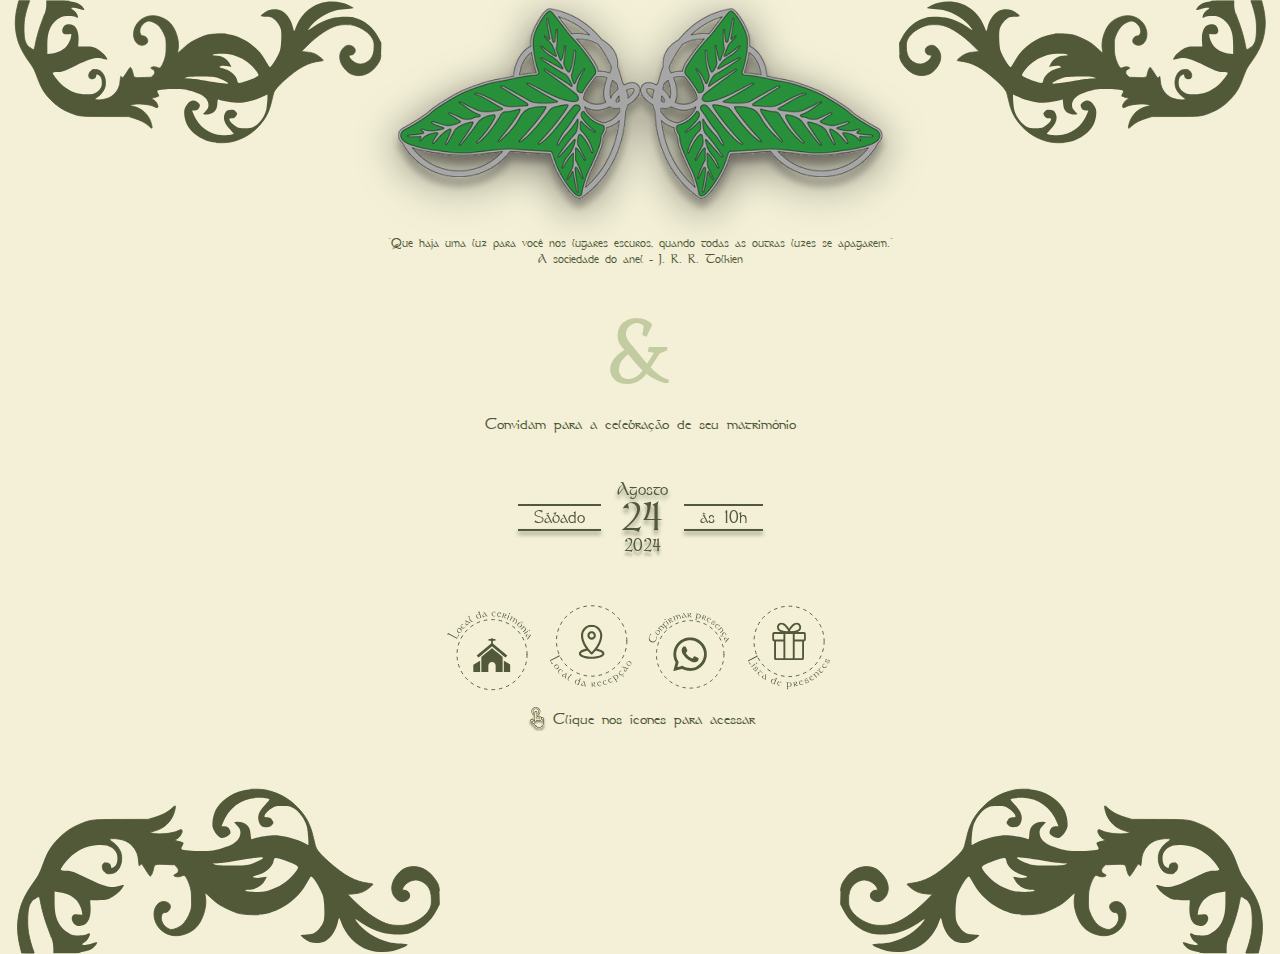
<file: index.html>
<!DOCTYPE html>
<html lang="en">
<head>
    <meta charset="UTF-8">
    <meta name="viewport" content="width=device-width, initial-scale=1.0">
    <title>Eduarda e Guilherme</title>
    <link rel="stylesheet" href="styles.css">
    <link rel="preconnect" href="https://fonts.googleapis.com">
    <link rel="icon" href="assets/favicon.ico" type="image/x-icon">
<link rel="preconnect" href="https://fonts.gstatic.com" crossorigin>
<link href="https://fonts.googleapis.com/css2?family=Brawler:wght@400;700&display=swap" rel="stylesheet">
</head>
<body id="body">
    <header>
        <div class="decoration" id="decoration_left">
            <svg viewBox="0 0 974 454" fill="none" xmlns="http://www.w3.org/2000/svg">
                <g clip-path="url(#clip0_137_7)">
                <path d="M527.867 98.6668C501.333 105.2 478.133 122.4 468.267 142.667C462.933 153.6 460.267 171.2 462.533 179.6C464.8 187.6 471.867 197.467 477.733 200.4C482.267 202.667 483.467 202.8 488.267 201.333C491.333 200.533 495.6 198 497.733 195.867C501.067 192.533 501.467 191.2 500.8 187.6C499.467 180.8 494.4 176.667 487.467 176.667H481.6L484.267 170C497.333 136.533 524.4 116.533 558.533 114.933C570.4 114.4 584.533 116.267 585.867 118.533C586.267 119.067 582.4 123.733 577.467 128.933C562 144.667 557.867 157.333 564 170C567.2 176.667 571.067 178.667 580.133 178.667C586 178.667 587.467 178.133 590.8 174.533C595.333 169.733 595.467 168.4 592.4 164C588.933 158.8 586.4 157.467 581.067 157.333C578.4 157.333 575.733 156.8 575.333 156C573.067 152.4 583.067 141.333 593.733 135.733C598.533 133.067 601.333 132.667 614 132.667C627.333 132.667 629.333 133.067 636.267 136.4C649.333 142.8 662.8 160.8 667.2 177.867C669.6 186.933 671.733 218 669.867 217.2C669.2 216.933 665.067 214.8 660.667 212.533C646.267 205.067 623.067 198.4 605.333 196.667C591.867 195.333 560.933 199.6 547.6 204.8C546.133 205.333 545.6 203.333 544.933 194.8C544.133 182.267 541.2 176.4 533.2 171.067C527.733 167.467 518.533 165.733 512.533 167.2L508.933 168.133L514.267 173.733C521.2 180.933 522.667 183.867 522.667 190.667C522.667 200.133 516.533 209.067 505.2 215.733C498.267 219.867 474 227.733 463.2 229.333C444 232 399.733 230.267 395.2 226.533C393.733 225.333 394 224.133 396.667 219.467C398.4 216.4 399.467 213.333 398.933 212.533C398.4 211.733 394.4 210.533 390 209.867C383.6 208.933 381.867 208.133 381.467 206C381.2 204.533 381.467 203.733 382 204.267C384.933 207.2 396 194.133 396 187.733C396 183.2 394 182.933 386.933 186.533C374.533 192.8 342.8 195.467 330 191.467L324.667 189.733L328.667 188.8C346.4 184.667 356.4 179.467 365.333 169.733C368.933 165.867 373.333 159.333 375.333 155.2C379.2 147.067 382.4 134 380.933 132.533C380.4 132 376.667 134.667 372.667 138.533C364.267 146.533 351.6 152.933 334 158.133L322 161.733L264 161.867C197.867 162 197.733 162 170.933 173.333C154.133 180.533 141.733 189.067 127.467 203.467C110.8 220.267 103.733 231.867 93.8668 258.8C86.5334 278.667 84.1334 283.467 74.5334 296.8C51.4668 328.533 42.1334 350.933 38.8001 383.067C36.9334 399.467 39.0668 421.2 44.4001 441.467L47.3334 452.667L61.2001 453.067C74.0001 453.467 74.9334 453.2 74.0001 451.067C69.0668 438.4 63.6001 419.067 61.8668 407.733C58.9334 388.4 59.8668 359.467 63.7334 349.467C66.6668 342 72.5334 334.667 75.6001 334.667C76.5334 334.667 77.3334 334.133 77.3334 333.6C77.3334 331.867 84.2668 329.067 85.3334 330.267C85.8668 330.8 87.0668 335.2 87.8668 340C91.2001 358.267 97.6001 380.933 104.8 399.733C114.133 424.533 116 431.6 116 443.6V453.333H144.8C161.333 453.333 173.2 452.8 172.8 452.133C172.4 451.467 176 450.267 180.933 449.333C191.333 447.6 197.067 445.333 202.933 440.8C207.867 437.067 212.667 429.867 210.933 428.8C210.267 428.4 205.2 429.6 199.467 431.467C189.333 434.667 178.667 435.733 178.667 433.467C178.667 432.933 180.933 430.8 183.867 428.933C189.333 425.333 193.867 419.067 195.333 412.933C196.533 408.533 193.867 408 188.4 411.733C185.6 413.467 182 414 172 414C160.933 413.867 158.4 413.467 151.6 410.133C141.2 405.067 131.467 395.333 126.533 384.933C120.667 372.267 118.667 360.8 118.667 338.4V318.667L125.067 319.467C143.333 321.6 154.667 326.4 165.067 336.4C170.667 341.867 177.467 355.467 178.267 363.2L178.933 369.067L170.133 368.4C162.8 367.733 160.8 368 158.667 370C152.267 375.733 158.133 391.067 167.467 392.8C187.867 396.533 198.8 380.8 196.8 350.4L196 337.333H213.6C229.6 337.333 232 336.933 238.4 334C248.133 329.467 260.533 319.467 265.333 312.267C270.133 305.067 270.267 303.467 266.4 304.533C251.2 308.8 248.133 309.333 241.333 308.533C228.933 307.067 217.733 302.933 190.667 290C160.533 275.6 154.4 273.333 144.933 273.333C137.2 273.333 132 272.267 132 270.667C132 268.267 143.2 253.2 150.667 245.733C167.333 228.8 187.733 218.933 208.667 217.733C226 216.667 234.533 218 242 222.933C251.6 229.333 255.333 235.867 255.333 246.533C255.333 256.4 252.667 262.267 246.667 265.733C242.667 268.133 241.333 267.6 241.333 263.333C241.333 257.867 233.6 253.6 227.733 255.867C220.4 258.667 220.8 270.4 228.267 276.667C232 279.867 233.467 280.267 240.133 279.733C250 279.067 255.867 274.667 260.8 264.4C264.933 255.467 265.733 244.4 262.933 234.533C260.533 226.533 252.8 216.4 245.2 211.333C241.733 209.067 238.933 206.8 238.8 206C238 201.6 261.467 203.467 272.933 208.667C288.267 215.6 299.6 231.6 300.8 248.133C301.2 252.8 301.867 258.133 302.133 260C302.8 263.2 302.933 263.2 304.667 260.8C305.733 259.467 307.2 258.667 308 258.933C308.933 259.2 312.933 265.067 317.2 272C321.333 278.8 325.467 284.667 326.4 285.067C328.4 285.733 332 277.867 334 268C335.867 259.067 336.533 258.8 361.467 259.733L379.333 260.4L383.733 264.8C387.333 268.4 388.133 270.133 387.733 273.6C387.467 277.2 386.4 278.4 382.133 280.533C377.333 282.933 377.067 283.2 379.333 284.933C382.667 287.2 389.2 287.2 395.2 284.667C399.733 282.8 400.133 282.8 402.8 285.467C406.267 288.933 411.2 299.733 414.133 310.933C415.867 316.8 416.533 324.533 416.533 336.667C416.667 351.467 416.267 355.333 413.6 362.933C409.867 373.6 402.133 385.867 395.867 391.2C389.467 396.667 378.933 401.333 373.067 401.333C366.933 401.333 358 394.8 353.733 387.333C347.867 377.067 350.667 364 358.533 364C367.2 364 373.467 353.067 368.8 346C367.6 344.133 364.4 342.133 361.067 341.2C353.333 339.2 346.667 341.333 341.6 347.467C330.4 361.067 333.467 385.6 348.267 400.4C362 414 381.6 418.133 401.067 411.6C419.6 405.2 429.867 396.133 438 379.333C445.867 362.8 449.2 344.533 446.667 330.8C445.867 326.133 445.467 322.133 445.867 321.733C446.267 321.333 451.6 325.6 457.6 331.333C463.733 337.067 471.867 343.867 475.867 346.4C486.667 353.333 508.8 363.467 518.667 366C530.533 368.933 559.867 370.133 572.8 368.133C609.067 362.267 646.4 336.4 664.267 304.933C666.667 300.667 670.4 294.533 672.4 291.2C676.133 285.067 676.133 285.067 678.933 287.467C685.467 293.467 696.533 312.533 701.733 326.667C705.067 336 706.533 369.867 704.133 380.8C702.133 389.467 693.6 401.6 685.6 407.2C680.667 410.533 678.4 411.2 667.467 411.867C660.533 412.267 654.533 413.067 654 413.467C652.4 415.2 665.733 425.333 673.2 428.133C683.467 432 697.867 431.333 707.2 426.667C719.467 420.4 731.2 402.267 734.8 384.4C735.6 379.733 736.8 376 737.333 376C738 376 739.467 379.2 740.8 383.067C750.267 412 774.533 437.067 801.333 445.467C825.733 453.2 852.933 451.6 875.067 441.067C881.467 438 886.533 434.933 886.267 434.133C886 433.2 879.467 432.267 870.533 431.733C862.133 431.2 851.067 429.867 846 428.667C817.733 422.133 790 404.267 774.533 382.533C770.4 376.8 772.8 377.733 786.8 387.467C798.933 396 815.867 403.867 831.6 408C846.267 412 874.533 413.067 887.333 410.133C914 403.867 936 385.733 950.133 358.267L956.267 346.4L955.733 327.467C955.067 306 953.733 302.133 943.6 288.667C926.667 266.267 901.2 258.533 878.933 268.933C871.333 272.533 860.933 283.733 856.133 293.467C848.8 308.533 850.8 324 861.467 334.4C867.867 340.667 874.533 342.133 881.867 338.8C888.4 336 890.667 332.8 890.667 326.667C890.667 321.2 885.467 316 880.133 316C875.067 316 874.133 314.4 876.533 309.733C881.2 300.8 893.6 293.467 904 293.333C912 293.333 922.133 298.267 928.133 304.933C935.067 312.533 938 322.133 938 336.667C938 347.067 937.467 349.6 934.267 356.267C927.067 370.933 905.733 386 885.333 390.8C875.333 393.067 857.2 392.8 846.667 390.267C825.333 384.8 797.067 366.133 770.667 339.867L755.467 324.667L767.467 323.733C780.533 322.667 787.6 320.667 795.733 315.467C802.267 311.333 810.667 304.133 810.667 302.667C810.667 302 806.667 301.067 801.733 300.667C773.067 297.6 748.4 284.267 713.333 252.8C697.333 238.267 689.467 229.2 686.667 221.867C685.867 219.733 683.467 210.533 681.333 201.333C674.8 172.533 665.867 155.6 647.067 135.867C628.667 116.533 605.2 103.733 578.267 98.0001C565.333 95.2001 540.533 95.6001 527.867 98.6668ZM571.733 245.6C571.067 248.133 552.667 256.933 542.667 259.6C530.8 262.933 474 263.067 466.667 259.867L462 257.733L474.667 256.933C481.6 256.533 496.667 254.667 508 252.667C529.867 248.933 562.133 244.4 568.4 244.133C570.933 244 572 244.533 571.733 245.6ZM618.133 250.8C634.267 256.4 646.667 262.267 647.6 264.667C648.667 267.6 646.4 271.467 637.867 281.733C623.6 298.533 607.467 308.933 584 316.133C569.2 320.667 533.333 320.533 533.333 316C533.333 315.2 535.867 314.667 539.067 314.667C555.733 314.667 570 306.4 576.933 292.8L580.267 286.267L575.733 287.2C566.133 289.2 556.533 289.467 552.8 288.133C548 286.267 548.533 285.6 558.133 283.067C568 280.533 576.533 276.133 583.733 270C589.333 265.067 594.667 256.667 594.667 252.667C594.667 251.467 595.333 249.333 596.133 247.867C597.733 244.667 602.133 245.2 618.133 250.8Z" 
                />
                </g>
                <defs>
                <clipPath id="clip0_137_7">
                <rect width="973.333" height="453.333" fill="white"/>
                </clipPath>
                </defs>
                </svg>
        </div>
        <img class="header_leafs" src="assets/header.png">
        <div class="decoration" id="decoration_right">
            <svg viewBox="0 0 974 454" fill="none" xmlns="http://www.w3.org/2000/svg">
                <g clip-path="url(#clip0_137_7)">
                <path d="M527.867 98.6668C501.333 105.2 478.133 122.4 468.267 142.667C462.933 153.6 460.267 171.2 462.533 179.6C464.8 187.6 471.867 197.467 477.733 200.4C482.267 202.667 483.467 202.8 488.267 201.333C491.333 200.533 495.6 198 497.733 195.867C501.067 192.533 501.467 191.2 500.8 187.6C499.467 180.8 494.4 176.667 487.467 176.667H481.6L484.267 170C497.333 136.533 524.4 116.533 558.533 114.933C570.4 114.4 584.533 116.267 585.867 118.533C586.267 119.067 582.4 123.733 577.467 128.933C562 144.667 557.867 157.333 564 170C567.2 176.667 571.067 178.667 580.133 178.667C586 178.667 587.467 178.133 590.8 174.533C595.333 169.733 595.467 168.4 592.4 164C588.933 158.8 586.4 157.467 581.067 157.333C578.4 157.333 575.733 156.8 575.333 156C573.067 152.4 583.067 141.333 593.733 135.733C598.533 133.067 601.333 132.667 614 132.667C627.333 132.667 629.333 133.067 636.267 136.4C649.333 142.8 662.8 160.8 667.2 177.867C669.6 186.933 671.733 218 669.867 217.2C669.2 216.933 665.067 214.8 660.667 212.533C646.267 205.067 623.067 198.4 605.333 196.667C591.867 195.333 560.933 199.6 547.6 204.8C546.133 205.333 545.6 203.333 544.933 194.8C544.133 182.267 541.2 176.4 533.2 171.067C527.733 167.467 518.533 165.733 512.533 167.2L508.933 168.133L514.267 173.733C521.2 180.933 522.667 183.867 522.667 190.667C522.667 200.133 516.533 209.067 505.2 215.733C498.267 219.867 474 227.733 463.2 229.333C444 232 399.733 230.267 395.2 226.533C393.733 225.333 394 224.133 396.667 219.467C398.4 216.4 399.467 213.333 398.933 212.533C398.4 211.733 394.4 210.533 390 209.867C383.6 208.933 381.867 208.133 381.467 206C381.2 204.533 381.467 203.733 382 204.267C384.933 207.2 396 194.133 396 187.733C396 183.2 394 182.933 386.933 186.533C374.533 192.8 342.8 195.467 330 191.467L324.667 189.733L328.667 188.8C346.4 184.667 356.4 179.467 365.333 169.733C368.933 165.867 373.333 159.333 375.333 155.2C379.2 147.067 382.4 134 380.933 132.533C380.4 132 376.667 134.667 372.667 138.533C364.267 146.533 351.6 152.933 334 158.133L322 161.733L264 161.867C197.867 162 197.733 162 170.933 173.333C154.133 180.533 141.733 189.067 127.467 203.467C110.8 220.267 103.733 231.867 93.8668 258.8C86.5334 278.667 84.1334 283.467 74.5334 296.8C51.4668 328.533 42.1334 350.933 38.8001 383.067C36.9334 399.467 39.0668 421.2 44.4001 441.467L47.3334 452.667L61.2001 453.067C74.0001 453.467 74.9334 453.2 74.0001 451.067C69.0668 438.4 63.6001 419.067 61.8668 407.733C58.9334 388.4 59.8668 359.467 63.7334 349.467C66.6668 342 72.5334 334.667 75.6001 334.667C76.5334 334.667 77.3334 334.133 77.3334 333.6C77.3334 331.867 84.2668 329.067 85.3334 330.267C85.8668 330.8 87.0668 335.2 87.8668 340C91.2001 358.267 97.6001 380.933 104.8 399.733C114.133 424.533 116 431.6 116 443.6V453.333H144.8C161.333 453.333 173.2 452.8 172.8 452.133C172.4 451.467 176 450.267 180.933 449.333C191.333 447.6 197.067 445.333 202.933 440.8C207.867 437.067 212.667 429.867 210.933 428.8C210.267 428.4 205.2 429.6 199.467 431.467C189.333 434.667 178.667 435.733 178.667 433.467C178.667 432.933 180.933 430.8 183.867 428.933C189.333 425.333 193.867 419.067 195.333 412.933C196.533 408.533 193.867 408 188.4 411.733C185.6 413.467 182 414 172 414C160.933 413.867 158.4 413.467 151.6 410.133C141.2 405.067 131.467 395.333 126.533 384.933C120.667 372.267 118.667 360.8 118.667 338.4V318.667L125.067 319.467C143.333 321.6 154.667 326.4 165.067 336.4C170.667 341.867 177.467 355.467 178.267 363.2L178.933 369.067L170.133 368.4C162.8 367.733 160.8 368 158.667 370C152.267 375.733 158.133 391.067 167.467 392.8C187.867 396.533 198.8 380.8 196.8 350.4L196 337.333H213.6C229.6 337.333 232 336.933 238.4 334C248.133 329.467 260.533 319.467 265.333 312.267C270.133 305.067 270.267 303.467 266.4 304.533C251.2 308.8 248.133 309.333 241.333 308.533C228.933 307.067 217.733 302.933 190.667 290C160.533 275.6 154.4 273.333 144.933 273.333C137.2 273.333 132 272.267 132 270.667C132 268.267 143.2 253.2 150.667 245.733C167.333 228.8 187.733 218.933 208.667 217.733C226 216.667 234.533 218 242 222.933C251.6 229.333 255.333 235.867 255.333 246.533C255.333 256.4 252.667 262.267 246.667 265.733C242.667 268.133 241.333 267.6 241.333 263.333C241.333 257.867 233.6 253.6 227.733 255.867C220.4 258.667 220.8 270.4 228.267 276.667C232 279.867 233.467 280.267 240.133 279.733C250 279.067 255.867 274.667 260.8 264.4C264.933 255.467 265.733 244.4 262.933 234.533C260.533 226.533 252.8 216.4 245.2 211.333C241.733 209.067 238.933 206.8 238.8 206C238 201.6 261.467 203.467 272.933 208.667C288.267 215.6 299.6 231.6 300.8 248.133C301.2 252.8 301.867 258.133 302.133 260C302.8 263.2 302.933 263.2 304.667 260.8C305.733 259.467 307.2 258.667 308 258.933C308.933 259.2 312.933 265.067 317.2 272C321.333 278.8 325.467 284.667 326.4 285.067C328.4 285.733 332 277.867 334 268C335.867 259.067 336.533 258.8 361.467 259.733L379.333 260.4L383.733 264.8C387.333 268.4 388.133 270.133 387.733 273.6C387.467 277.2 386.4 278.4 382.133 280.533C377.333 282.933 377.067 283.2 379.333 284.933C382.667 287.2 389.2 287.2 395.2 284.667C399.733 282.8 400.133 282.8 402.8 285.467C406.267 288.933 411.2 299.733 414.133 310.933C415.867 316.8 416.533 324.533 416.533 336.667C416.667 351.467 416.267 355.333 413.6 362.933C409.867 373.6 402.133 385.867 395.867 391.2C389.467 396.667 378.933 401.333 373.067 401.333C366.933 401.333 358 394.8 353.733 387.333C347.867 377.067 350.667 364 358.533 364C367.2 364 373.467 353.067 368.8 346C367.6 344.133 364.4 342.133 361.067 341.2C353.333 339.2 346.667 341.333 341.6 347.467C330.4 361.067 333.467 385.6 348.267 400.4C362 414 381.6 418.133 401.067 411.6C419.6 405.2 429.867 396.133 438 379.333C445.867 362.8 449.2 344.533 446.667 330.8C445.867 326.133 445.467 322.133 445.867 321.733C446.267 321.333 451.6 325.6 457.6 331.333C463.733 337.067 471.867 343.867 475.867 346.4C486.667 353.333 508.8 363.467 518.667 366C530.533 368.933 559.867 370.133 572.8 368.133C609.067 362.267 646.4 336.4 664.267 304.933C666.667 300.667 670.4 294.533 672.4 291.2C676.133 285.067 676.133 285.067 678.933 287.467C685.467 293.467 696.533 312.533 701.733 326.667C705.067 336 706.533 369.867 704.133 380.8C702.133 389.467 693.6 401.6 685.6 407.2C680.667 410.533 678.4 411.2 667.467 411.867C660.533 412.267 654.533 413.067 654 413.467C652.4 415.2 665.733 425.333 673.2 428.133C683.467 432 697.867 431.333 707.2 426.667C719.467 420.4 731.2 402.267 734.8 384.4C735.6 379.733 736.8 376 737.333 376C738 376 739.467 379.2 740.8 383.067C750.267 412 774.533 437.067 801.333 445.467C825.733 453.2 852.933 451.6 875.067 441.067C881.467 438 886.533 434.933 886.267 434.133C886 433.2 879.467 432.267 870.533 431.733C862.133 431.2 851.067 429.867 846 428.667C817.733 422.133 790 404.267 774.533 382.533C770.4 376.8 772.8 377.733 786.8 387.467C798.933 396 815.867 403.867 831.6 408C846.267 412 874.533 413.067 887.333 410.133C914 403.867 936 385.733 950.133 358.267L956.267 346.4L955.733 327.467C955.067 306 953.733 302.133 943.6 288.667C926.667 266.267 901.2 258.533 878.933 268.933C871.333 272.533 860.933 283.733 856.133 293.467C848.8 308.533 850.8 324 861.467 334.4C867.867 340.667 874.533 342.133 881.867 338.8C888.4 336 890.667 332.8 890.667 326.667C890.667 321.2 885.467 316 880.133 316C875.067 316 874.133 314.4 876.533 309.733C881.2 300.8 893.6 293.467 904 293.333C912 293.333 922.133 298.267 928.133 304.933C935.067 312.533 938 322.133 938 336.667C938 347.067 937.467 349.6 934.267 356.267C927.067 370.933 905.733 386 885.333 390.8C875.333 393.067 857.2 392.8 846.667 390.267C825.333 384.8 797.067 366.133 770.667 339.867L755.467 324.667L767.467 323.733C780.533 322.667 787.6 320.667 795.733 315.467C802.267 311.333 810.667 304.133 810.667 302.667C810.667 302 806.667 301.067 801.733 300.667C773.067 297.6 748.4 284.267 713.333 252.8C697.333 238.267 689.467 229.2 686.667 221.867C685.867 219.733 683.467 210.533 681.333 201.333C674.8 172.533 665.867 155.6 647.067 135.867C628.667 116.533 605.2 103.733 578.267 98.0001C565.333 95.2001 540.533 95.6001 527.867 98.6668ZM571.733 245.6C571.067 248.133 552.667 256.933 542.667 259.6C530.8 262.933 474 263.067 466.667 259.867L462 257.733L474.667 256.933C481.6 256.533 496.667 254.667 508 252.667C529.867 248.933 562.133 244.4 568.4 244.133C570.933 244 572 244.533 571.733 245.6ZM618.133 250.8C634.267 256.4 646.667 262.267 647.6 264.667C648.667 267.6 646.4 271.467 637.867 281.733C623.6 298.533 607.467 308.933 584 316.133C569.2 320.667 533.333 320.533 533.333 316C533.333 315.2 535.867 314.667 539.067 314.667C555.733 314.667 570 306.4 576.933 292.8L580.267 286.267L575.733 287.2C566.133 289.2 556.533 289.467 552.8 288.133C548 286.267 548.533 285.6 558.133 283.067C568 280.533 576.533 276.133 583.733 270C589.333 265.067 594.667 256.667 594.667 252.667C594.667 251.467 595.333 249.333 596.133 247.867C597.733 244.667 602.133 245.2 618.133 250.8Z" 
                />
                </g>
                <defs>
                <clipPath id="clip0_137_7">
                <rect width="973.333" height="453.333" fill="white"/>
                </clipPath>
                </defs>
                </svg>
        </div>
    </header>
    <div id="sentence">
        <p class="sentence" id="text">
            "Que haja uma luz para você nos lugares escuros, quando todas as outras luzes se apagarem."
        </p>
        <p class="sentence" id="author">
            A sociedade do anel - J. R. R. Tolkien
        </p>
    </div>
    <div id="title">
        <h1 id="first_name" class="name">
            EDUARDA
        </h1>
        <h1 class="separator">&</h1>
        <h1 id="second_name" class="name">
            GUILHERME
        </h1>
    </div>
    <h3 id="invite">Convidam para a celebração de seu matrimônio</h3>
    <div id="flip-card">
        <div id="flip-card-inner">
            <div id="save_the_date">
                <div id="left" class="save_the_date_edges">
                    <p id="day" class="edges" >Sábado</p>
                    <div class="border_bottom"></div>
                </div>
                <div id="middle">
                    <p id="month">
                        Agosto
                    </p>
                    <p id="day_number">
                        24
                    </p>
                    <p id="year">
                        2024
                    </p>
                </div>
                <div id="right" class="save_the_date_edges">
                    <p id="hour" class="edges">
                        às 10h
                    </p>
                    <div class="border_bottom"></div>
                </div>
            </div>
            <div id="counter">
                <p id="remaining_days" class="normal">Faltam 120 dias</p>
                <h1 id="remaining_time" class="counter_hours">24:23:41</h1>
            </div>
        </div>
    </div>
    
    <div id="options">
        <a 
        class="option" 
        href="https://maps.app.goo.gl/KwHyZnUK8mg3Cw5a6"
        target="_blank">
            <img class="img_option" src="assets/local da cerimonia.svg" />
        </a>
        <a 
        class="option" 
        href="https://maps.app.goo.gl/HDWoATeT7hPHrPLVA"
        target="_blank">
            <img class="img_option" src="assets/local da recepcao.svg" />
        </a>
        <a 
        class="option" 
        href="https://wa.me/5581992675831?text=Olá! Estou passando para confirmar minha presença no seu casamento, dia 24/08/2024!"
        target="_blank">
            <img class="img_option" src="assets/confirmar presença.svg" />
        </a>
        <a 
        class="option" 
        href="https://www.eduarda-e-guilherme.com/"
        target="_blank">
            <img class="img_option" src="assets/lista de presentes.svg" />
        </a>
    </div>
    <div id="instructions">
        <img id="pointer" src="assets/pointer.svg">
        <p>Clique nos ícones para acessar</p>
    </div>
    <footer>
        <div class="decoration" id="decoration_bottom_left">
            <svg viewBox="0 0 974 454" fill="none" xmlns="http://www.w3.org/2000/svg">
                <g clip-path="url(#clip0_137_7)">
                <path d="M527.867 98.6668C501.333 105.2 478.133 122.4 468.267 142.667C462.933 153.6 460.267 171.2 462.533 179.6C464.8 187.6 471.867 197.467 477.733 200.4C482.267 202.667 483.467 202.8 488.267 201.333C491.333 200.533 495.6 198 497.733 195.867C501.067 192.533 501.467 191.2 500.8 187.6C499.467 180.8 494.4 176.667 487.467 176.667H481.6L484.267 170C497.333 136.533 524.4 116.533 558.533 114.933C570.4 114.4 584.533 116.267 585.867 118.533C586.267 119.067 582.4 123.733 577.467 128.933C562 144.667 557.867 157.333 564 170C567.2 176.667 571.067 178.667 580.133 178.667C586 178.667 587.467 178.133 590.8 174.533C595.333 169.733 595.467 168.4 592.4 164C588.933 158.8 586.4 157.467 581.067 157.333C578.4 157.333 575.733 156.8 575.333 156C573.067 152.4 583.067 141.333 593.733 135.733C598.533 133.067 601.333 132.667 614 132.667C627.333 132.667 629.333 133.067 636.267 136.4C649.333 142.8 662.8 160.8 667.2 177.867C669.6 186.933 671.733 218 669.867 217.2C669.2 216.933 665.067 214.8 660.667 212.533C646.267 205.067 623.067 198.4 605.333 196.667C591.867 195.333 560.933 199.6 547.6 204.8C546.133 205.333 545.6 203.333 544.933 194.8C544.133 182.267 541.2 176.4 533.2 171.067C527.733 167.467 518.533 165.733 512.533 167.2L508.933 168.133L514.267 173.733C521.2 180.933 522.667 183.867 522.667 190.667C522.667 200.133 516.533 209.067 505.2 215.733C498.267 219.867 474 227.733 463.2 229.333C444 232 399.733 230.267 395.2 226.533C393.733 225.333 394 224.133 396.667 219.467C398.4 216.4 399.467 213.333 398.933 212.533C398.4 211.733 394.4 210.533 390 209.867C383.6 208.933 381.867 208.133 381.467 206C381.2 204.533 381.467 203.733 382 204.267C384.933 207.2 396 194.133 396 187.733C396 183.2 394 182.933 386.933 186.533C374.533 192.8 342.8 195.467 330 191.467L324.667 189.733L328.667 188.8C346.4 184.667 356.4 179.467 365.333 169.733C368.933 165.867 373.333 159.333 375.333 155.2C379.2 147.067 382.4 134 380.933 132.533C380.4 132 376.667 134.667 372.667 138.533C364.267 146.533 351.6 152.933 334 158.133L322 161.733L264 161.867C197.867 162 197.733 162 170.933 173.333C154.133 180.533 141.733 189.067 127.467 203.467C110.8 220.267 103.733 231.867 93.8668 258.8C86.5334 278.667 84.1334 283.467 74.5334 296.8C51.4668 328.533 42.1334 350.933 38.8001 383.067C36.9334 399.467 39.0668 421.2 44.4001 441.467L47.3334 452.667L61.2001 453.067C74.0001 453.467 74.9334 453.2 74.0001 451.067C69.0668 438.4 63.6001 419.067 61.8668 407.733C58.9334 388.4 59.8668 359.467 63.7334 349.467C66.6668 342 72.5334 334.667 75.6001 334.667C76.5334 334.667 77.3334 334.133 77.3334 333.6C77.3334 331.867 84.2668 329.067 85.3334 330.267C85.8668 330.8 87.0668 335.2 87.8668 340C91.2001 358.267 97.6001 380.933 104.8 399.733C114.133 424.533 116 431.6 116 443.6V453.333H144.8C161.333 453.333 173.2 452.8 172.8 452.133C172.4 451.467 176 450.267 180.933 449.333C191.333 447.6 197.067 445.333 202.933 440.8C207.867 437.067 212.667 429.867 210.933 428.8C210.267 428.4 205.2 429.6 199.467 431.467C189.333 434.667 178.667 435.733 178.667 433.467C178.667 432.933 180.933 430.8 183.867 428.933C189.333 425.333 193.867 419.067 195.333 412.933C196.533 408.533 193.867 408 188.4 411.733C185.6 413.467 182 414 172 414C160.933 413.867 158.4 413.467 151.6 410.133C141.2 405.067 131.467 395.333 126.533 384.933C120.667 372.267 118.667 360.8 118.667 338.4V318.667L125.067 319.467C143.333 321.6 154.667 326.4 165.067 336.4C170.667 341.867 177.467 355.467 178.267 363.2L178.933 369.067L170.133 368.4C162.8 367.733 160.8 368 158.667 370C152.267 375.733 158.133 391.067 167.467 392.8C187.867 396.533 198.8 380.8 196.8 350.4L196 337.333H213.6C229.6 337.333 232 336.933 238.4 334C248.133 329.467 260.533 319.467 265.333 312.267C270.133 305.067 270.267 303.467 266.4 304.533C251.2 308.8 248.133 309.333 241.333 308.533C228.933 307.067 217.733 302.933 190.667 290C160.533 275.6 154.4 273.333 144.933 273.333C137.2 273.333 132 272.267 132 270.667C132 268.267 143.2 253.2 150.667 245.733C167.333 228.8 187.733 218.933 208.667 217.733C226 216.667 234.533 218 242 222.933C251.6 229.333 255.333 235.867 255.333 246.533C255.333 256.4 252.667 262.267 246.667 265.733C242.667 268.133 241.333 267.6 241.333 263.333C241.333 257.867 233.6 253.6 227.733 255.867C220.4 258.667 220.8 270.4 228.267 276.667C232 279.867 233.467 280.267 240.133 279.733C250 279.067 255.867 274.667 260.8 264.4C264.933 255.467 265.733 244.4 262.933 234.533C260.533 226.533 252.8 216.4 245.2 211.333C241.733 209.067 238.933 206.8 238.8 206C238 201.6 261.467 203.467 272.933 208.667C288.267 215.6 299.6 231.6 300.8 248.133C301.2 252.8 301.867 258.133 302.133 260C302.8 263.2 302.933 263.2 304.667 260.8C305.733 259.467 307.2 258.667 308 258.933C308.933 259.2 312.933 265.067 317.2 272C321.333 278.8 325.467 284.667 326.4 285.067C328.4 285.733 332 277.867 334 268C335.867 259.067 336.533 258.8 361.467 259.733L379.333 260.4L383.733 264.8C387.333 268.4 388.133 270.133 387.733 273.6C387.467 277.2 386.4 278.4 382.133 280.533C377.333 282.933 377.067 283.2 379.333 284.933C382.667 287.2 389.2 287.2 395.2 284.667C399.733 282.8 400.133 282.8 402.8 285.467C406.267 288.933 411.2 299.733 414.133 310.933C415.867 316.8 416.533 324.533 416.533 336.667C416.667 351.467 416.267 355.333 413.6 362.933C409.867 373.6 402.133 385.867 395.867 391.2C389.467 396.667 378.933 401.333 373.067 401.333C366.933 401.333 358 394.8 353.733 387.333C347.867 377.067 350.667 364 358.533 364C367.2 364 373.467 353.067 368.8 346C367.6 344.133 364.4 342.133 361.067 341.2C353.333 339.2 346.667 341.333 341.6 347.467C330.4 361.067 333.467 385.6 348.267 400.4C362 414 381.6 418.133 401.067 411.6C419.6 405.2 429.867 396.133 438 379.333C445.867 362.8 449.2 344.533 446.667 330.8C445.867 326.133 445.467 322.133 445.867 321.733C446.267 321.333 451.6 325.6 457.6 331.333C463.733 337.067 471.867 343.867 475.867 346.4C486.667 353.333 508.8 363.467 518.667 366C530.533 368.933 559.867 370.133 572.8 368.133C609.067 362.267 646.4 336.4 664.267 304.933C666.667 300.667 670.4 294.533 672.4 291.2C676.133 285.067 676.133 285.067 678.933 287.467C685.467 293.467 696.533 312.533 701.733 326.667C705.067 336 706.533 369.867 704.133 380.8C702.133 389.467 693.6 401.6 685.6 407.2C680.667 410.533 678.4 411.2 667.467 411.867C660.533 412.267 654.533 413.067 654 413.467C652.4 415.2 665.733 425.333 673.2 428.133C683.467 432 697.867 431.333 707.2 426.667C719.467 420.4 731.2 402.267 734.8 384.4C735.6 379.733 736.8 376 737.333 376C738 376 739.467 379.2 740.8 383.067C750.267 412 774.533 437.067 801.333 445.467C825.733 453.2 852.933 451.6 875.067 441.067C881.467 438 886.533 434.933 886.267 434.133C886 433.2 879.467 432.267 870.533 431.733C862.133 431.2 851.067 429.867 846 428.667C817.733 422.133 790 404.267 774.533 382.533C770.4 376.8 772.8 377.733 786.8 387.467C798.933 396 815.867 403.867 831.6 408C846.267 412 874.533 413.067 887.333 410.133C914 403.867 936 385.733 950.133 358.267L956.267 346.4L955.733 327.467C955.067 306 953.733 302.133 943.6 288.667C926.667 266.267 901.2 258.533 878.933 268.933C871.333 272.533 860.933 283.733 856.133 293.467C848.8 308.533 850.8 324 861.467 334.4C867.867 340.667 874.533 342.133 881.867 338.8C888.4 336 890.667 332.8 890.667 326.667C890.667 321.2 885.467 316 880.133 316C875.067 316 874.133 314.4 876.533 309.733C881.2 300.8 893.6 293.467 904 293.333C912 293.333 922.133 298.267 928.133 304.933C935.067 312.533 938 322.133 938 336.667C938 347.067 937.467 349.6 934.267 356.267C927.067 370.933 905.733 386 885.333 390.8C875.333 393.067 857.2 392.8 846.667 390.267C825.333 384.8 797.067 366.133 770.667 339.867L755.467 324.667L767.467 323.733C780.533 322.667 787.6 320.667 795.733 315.467C802.267 311.333 810.667 304.133 810.667 302.667C810.667 302 806.667 301.067 801.733 300.667C773.067 297.6 748.4 284.267 713.333 252.8C697.333 238.267 689.467 229.2 686.667 221.867C685.867 219.733 683.467 210.533 681.333 201.333C674.8 172.533 665.867 155.6 647.067 135.867C628.667 116.533 605.2 103.733 578.267 98.0001C565.333 95.2001 540.533 95.6001 527.867 98.6668ZM571.733 245.6C571.067 248.133 552.667 256.933 542.667 259.6C530.8 262.933 474 263.067 466.667 259.867L462 257.733L474.667 256.933C481.6 256.533 496.667 254.667 508 252.667C529.867 248.933 562.133 244.4 568.4 244.133C570.933 244 572 244.533 571.733 245.6ZM618.133 250.8C634.267 256.4 646.667 262.267 647.6 264.667C648.667 267.6 646.4 271.467 637.867 281.733C623.6 298.533 607.467 308.933 584 316.133C569.2 320.667 533.333 320.533 533.333 316C533.333 315.2 535.867 314.667 539.067 314.667C555.733 314.667 570 306.4 576.933 292.8L580.267 286.267L575.733 287.2C566.133 289.2 556.533 289.467 552.8 288.133C548 286.267 548.533 285.6 558.133 283.067C568 280.533 576.533 276.133 583.733 270C589.333 265.067 594.667 256.667 594.667 252.667C594.667 251.467 595.333 249.333 596.133 247.867C597.733 244.667 602.133 245.2 618.133 250.8Z" 
                />
                </g>
                <defs>
                <clipPath id="clip0_137_7">
                <rect width="973.333" height="453.333" fill="white"/>
                </clipPath>
                </defs>
                </svg>
        </div>
        <div class="decoration" id="decoration_bottom_right">
            <svg viewBox="0 0 974 454" fill="none" xmlns="http://www.w3.org/2000/svg">
                <g clip-path="url(#clip0_137_7)">
                <path d="M527.867 98.6668C501.333 105.2 478.133 122.4 468.267 142.667C462.933 153.6 460.267 171.2 462.533 179.6C464.8 187.6 471.867 197.467 477.733 200.4C482.267 202.667 483.467 202.8 488.267 201.333C491.333 200.533 495.6 198 497.733 195.867C501.067 192.533 501.467 191.2 500.8 187.6C499.467 180.8 494.4 176.667 487.467 176.667H481.6L484.267 170C497.333 136.533 524.4 116.533 558.533 114.933C570.4 114.4 584.533 116.267 585.867 118.533C586.267 119.067 582.4 123.733 577.467 128.933C562 144.667 557.867 157.333 564 170C567.2 176.667 571.067 178.667 580.133 178.667C586 178.667 587.467 178.133 590.8 174.533C595.333 169.733 595.467 168.4 592.4 164C588.933 158.8 586.4 157.467 581.067 157.333C578.4 157.333 575.733 156.8 575.333 156C573.067 152.4 583.067 141.333 593.733 135.733C598.533 133.067 601.333 132.667 614 132.667C627.333 132.667 629.333 133.067 636.267 136.4C649.333 142.8 662.8 160.8 667.2 177.867C669.6 186.933 671.733 218 669.867 217.2C669.2 216.933 665.067 214.8 660.667 212.533C646.267 205.067 623.067 198.4 605.333 196.667C591.867 195.333 560.933 199.6 547.6 204.8C546.133 205.333 545.6 203.333 544.933 194.8C544.133 182.267 541.2 176.4 533.2 171.067C527.733 167.467 518.533 165.733 512.533 167.2L508.933 168.133L514.267 173.733C521.2 180.933 522.667 183.867 522.667 190.667C522.667 200.133 516.533 209.067 505.2 215.733C498.267 219.867 474 227.733 463.2 229.333C444 232 399.733 230.267 395.2 226.533C393.733 225.333 394 224.133 396.667 219.467C398.4 216.4 399.467 213.333 398.933 212.533C398.4 211.733 394.4 210.533 390 209.867C383.6 208.933 381.867 208.133 381.467 206C381.2 204.533 381.467 203.733 382 204.267C384.933 207.2 396 194.133 396 187.733C396 183.2 394 182.933 386.933 186.533C374.533 192.8 342.8 195.467 330 191.467L324.667 189.733L328.667 188.8C346.4 184.667 356.4 179.467 365.333 169.733C368.933 165.867 373.333 159.333 375.333 155.2C379.2 147.067 382.4 134 380.933 132.533C380.4 132 376.667 134.667 372.667 138.533C364.267 146.533 351.6 152.933 334 158.133L322 161.733L264 161.867C197.867 162 197.733 162 170.933 173.333C154.133 180.533 141.733 189.067 127.467 203.467C110.8 220.267 103.733 231.867 93.8668 258.8C86.5334 278.667 84.1334 283.467 74.5334 296.8C51.4668 328.533 42.1334 350.933 38.8001 383.067C36.9334 399.467 39.0668 421.2 44.4001 441.467L47.3334 452.667L61.2001 453.067C74.0001 453.467 74.9334 453.2 74.0001 451.067C69.0668 438.4 63.6001 419.067 61.8668 407.733C58.9334 388.4 59.8668 359.467 63.7334 349.467C66.6668 342 72.5334 334.667 75.6001 334.667C76.5334 334.667 77.3334 334.133 77.3334 333.6C77.3334 331.867 84.2668 329.067 85.3334 330.267C85.8668 330.8 87.0668 335.2 87.8668 340C91.2001 358.267 97.6001 380.933 104.8 399.733C114.133 424.533 116 431.6 116 443.6V453.333H144.8C161.333 453.333 173.2 452.8 172.8 452.133C172.4 451.467 176 450.267 180.933 449.333C191.333 447.6 197.067 445.333 202.933 440.8C207.867 437.067 212.667 429.867 210.933 428.8C210.267 428.4 205.2 429.6 199.467 431.467C189.333 434.667 178.667 435.733 178.667 433.467C178.667 432.933 180.933 430.8 183.867 428.933C189.333 425.333 193.867 419.067 195.333 412.933C196.533 408.533 193.867 408 188.4 411.733C185.6 413.467 182 414 172 414C160.933 413.867 158.4 413.467 151.6 410.133C141.2 405.067 131.467 395.333 126.533 384.933C120.667 372.267 118.667 360.8 118.667 338.4V318.667L125.067 319.467C143.333 321.6 154.667 326.4 165.067 336.4C170.667 341.867 177.467 355.467 178.267 363.2L178.933 369.067L170.133 368.4C162.8 367.733 160.8 368 158.667 370C152.267 375.733 158.133 391.067 167.467 392.8C187.867 396.533 198.8 380.8 196.8 350.4L196 337.333H213.6C229.6 337.333 232 336.933 238.4 334C248.133 329.467 260.533 319.467 265.333 312.267C270.133 305.067 270.267 303.467 266.4 304.533C251.2 308.8 248.133 309.333 241.333 308.533C228.933 307.067 217.733 302.933 190.667 290C160.533 275.6 154.4 273.333 144.933 273.333C137.2 273.333 132 272.267 132 270.667C132 268.267 143.2 253.2 150.667 245.733C167.333 228.8 187.733 218.933 208.667 217.733C226 216.667 234.533 218 242 222.933C251.6 229.333 255.333 235.867 255.333 246.533C255.333 256.4 252.667 262.267 246.667 265.733C242.667 268.133 241.333 267.6 241.333 263.333C241.333 257.867 233.6 253.6 227.733 255.867C220.4 258.667 220.8 270.4 228.267 276.667C232 279.867 233.467 280.267 240.133 279.733C250 279.067 255.867 274.667 260.8 264.4C264.933 255.467 265.733 244.4 262.933 234.533C260.533 226.533 252.8 216.4 245.2 211.333C241.733 209.067 238.933 206.8 238.8 206C238 201.6 261.467 203.467 272.933 208.667C288.267 215.6 299.6 231.6 300.8 248.133C301.2 252.8 301.867 258.133 302.133 260C302.8 263.2 302.933 263.2 304.667 260.8C305.733 259.467 307.2 258.667 308 258.933C308.933 259.2 312.933 265.067 317.2 272C321.333 278.8 325.467 284.667 326.4 285.067C328.4 285.733 332 277.867 334 268C335.867 259.067 336.533 258.8 361.467 259.733L379.333 260.4L383.733 264.8C387.333 268.4 388.133 270.133 387.733 273.6C387.467 277.2 386.4 278.4 382.133 280.533C377.333 282.933 377.067 283.2 379.333 284.933C382.667 287.2 389.2 287.2 395.2 284.667C399.733 282.8 400.133 282.8 402.8 285.467C406.267 288.933 411.2 299.733 414.133 310.933C415.867 316.8 416.533 324.533 416.533 336.667C416.667 351.467 416.267 355.333 413.6 362.933C409.867 373.6 402.133 385.867 395.867 391.2C389.467 396.667 378.933 401.333 373.067 401.333C366.933 401.333 358 394.8 353.733 387.333C347.867 377.067 350.667 364 358.533 364C367.2 364 373.467 353.067 368.8 346C367.6 344.133 364.4 342.133 361.067 341.2C353.333 339.2 346.667 341.333 341.6 347.467C330.4 361.067 333.467 385.6 348.267 400.4C362 414 381.6 418.133 401.067 411.6C419.6 405.2 429.867 396.133 438 379.333C445.867 362.8 449.2 344.533 446.667 330.8C445.867 326.133 445.467 322.133 445.867 321.733C446.267 321.333 451.6 325.6 457.6 331.333C463.733 337.067 471.867 343.867 475.867 346.4C486.667 353.333 508.8 363.467 518.667 366C530.533 368.933 559.867 370.133 572.8 368.133C609.067 362.267 646.4 336.4 664.267 304.933C666.667 300.667 670.4 294.533 672.4 291.2C676.133 285.067 676.133 285.067 678.933 287.467C685.467 293.467 696.533 312.533 701.733 326.667C705.067 336 706.533 369.867 704.133 380.8C702.133 389.467 693.6 401.6 685.6 407.2C680.667 410.533 678.4 411.2 667.467 411.867C660.533 412.267 654.533 413.067 654 413.467C652.4 415.2 665.733 425.333 673.2 428.133C683.467 432 697.867 431.333 707.2 426.667C719.467 420.4 731.2 402.267 734.8 384.4C735.6 379.733 736.8 376 737.333 376C738 376 739.467 379.2 740.8 383.067C750.267 412 774.533 437.067 801.333 445.467C825.733 453.2 852.933 451.6 875.067 441.067C881.467 438 886.533 434.933 886.267 434.133C886 433.2 879.467 432.267 870.533 431.733C862.133 431.2 851.067 429.867 846 428.667C817.733 422.133 790 404.267 774.533 382.533C770.4 376.8 772.8 377.733 786.8 387.467C798.933 396 815.867 403.867 831.6 408C846.267 412 874.533 413.067 887.333 410.133C914 403.867 936 385.733 950.133 358.267L956.267 346.4L955.733 327.467C955.067 306 953.733 302.133 943.6 288.667C926.667 266.267 901.2 258.533 878.933 268.933C871.333 272.533 860.933 283.733 856.133 293.467C848.8 308.533 850.8 324 861.467 334.4C867.867 340.667 874.533 342.133 881.867 338.8C888.4 336 890.667 332.8 890.667 326.667C890.667 321.2 885.467 316 880.133 316C875.067 316 874.133 314.4 876.533 309.733C881.2 300.8 893.6 293.467 904 293.333C912 293.333 922.133 298.267 928.133 304.933C935.067 312.533 938 322.133 938 336.667C938 347.067 937.467 349.6 934.267 356.267C927.067 370.933 905.733 386 885.333 390.8C875.333 393.067 857.2 392.8 846.667 390.267C825.333 384.8 797.067 366.133 770.667 339.867L755.467 324.667L767.467 323.733C780.533 322.667 787.6 320.667 795.733 315.467C802.267 311.333 810.667 304.133 810.667 302.667C810.667 302 806.667 301.067 801.733 300.667C773.067 297.6 748.4 284.267 713.333 252.8C697.333 238.267 689.467 229.2 686.667 221.867C685.867 219.733 683.467 210.533 681.333 201.333C674.8 172.533 665.867 155.6 647.067 135.867C628.667 116.533 605.2 103.733 578.267 98.0001C565.333 95.2001 540.533 95.6001 527.867 98.6668ZM571.733 245.6C571.067 248.133 552.667 256.933 542.667 259.6C530.8 262.933 474 263.067 466.667 259.867L462 257.733L474.667 256.933C481.6 256.533 496.667 254.667 508 252.667C529.867 248.933 562.133 244.4 568.4 244.133C570.933 244 572 244.533 571.733 245.6ZM618.133 250.8C634.267 256.4 646.667 262.267 647.6 264.667C648.667 267.6 646.4 271.467 637.867 281.733C623.6 298.533 607.467 308.933 584 316.133C569.2 320.667 533.333 320.533 533.333 316C533.333 315.2 535.867 314.667 539.067 314.667C555.733 314.667 570 306.4 576.933 292.8L580.267 286.267L575.733 287.2C566.133 289.2 556.533 289.467 552.8 288.133C548 286.267 548.533 285.6 558.133 283.067C568 280.533 576.533 276.133 583.733 270C589.333 265.067 594.667 256.667 594.667 252.667C594.667 251.467 595.333 249.333 596.133 247.867C597.733 244.667 602.133 245.2 618.133 250.8Z" 
                />
                </g>
                <defs>
                <clipPath id="clip0_137_7">
                <rect width="973.333" height="453.333" fill="white"/>
                </clipPath>
                </defs>
                </svg>
        </div>
    </footer>
    <audio id="song_element" class="song" autoplay loop controls>
        <source 
        src="song.mp3" 
        type="audio/mpeg">
    </audio>
    <script src="index.js"></script>
</body>
</html>
</file>
<file: styles.css>
@font-face {
    font-family: 'Lord of the rings';
    src: url('stonehen.ttf') format('truetype');
}

body{
    margin: 0;
    padding: 0;
    font-family: 'Lord of the rings', 'Arial', sans-serif;
    background-color: #F3F0D7;
    color: #515938;
    display: flex;
    flex-direction: column;
    justify-content: center;
    align-items: center;
    font-size: 1rem;
    width: 100%;
    height: 100%;
}

header {
    width: 100vw;
    display: flex;
    justify-content: space-between;
    align-items: flex-start;
}

footer {
    width: 100vw;
    display: flex;
    justify-content: space-between;
}


.decoration {
    width: 35vw;
    display: flex;
    height: auto;
}

.decoration svg {
    stroke-width: 2px;
    stroke: #515938;
    width: 100%;
    height: 100%;
    stroke-dashoffset: 1000;
    stroke-dasharray: 1000;
    fill: #515938;
    animation: svganimation 3s ease-in-out forwards;
}

@keyframes svganimation {
    0% {
        stroke-dashoffset: 1000;
        fill: none;   
    }

    70% {
        stroke-dashoffset: 0;    
    }

    90% {
        fill: #51593800;
    }

    100% {
        stroke-dashoffset: 0;
        fill: #515938;
    }
}

#decoration_right {
    top: 0;
    right: 0;
    transform: scale(-1);
}

#decoration_bottom_left {
    bottom: 0;
    left: 0;
}
#decoration_bottom_right {
    bottom: 0;
    right: 0;
    transform: scaleX(-1);
}
#decoration_left {
    top: 0;
    left: 0;
    transform: scaleY(-1);
}

.header_leafs {
    width: 40vw;
    margin-top: 0.5rem;
    filter: drop-shadow(0px 8px 20px rgba(0, 0, 0, 0.5));
}   

#sentence {
    text-align: center;
    margin-left: 10vw;
    margin-right: 10vw;
    margin-top: 2vh;
    display: flex;
    flex-direction: column;
    gap: 0;
    font-size: .8rem;
}

.sentence {
    height: auto;
    margin-top: 0;
    margin-bottom: 0;
}

#flip-card {
    background-color: transparent;
    perspective: 1000px;
    width: 80vw;
    height: 15vh;
}

#flip-card-inner {
    width: 100%;
    height: 100%;
    text-align: center;
    transition: 1.5s;
    transform-style: preserve-3d;
}



#counter, #save_the_date {
    position: absolute;
    width: 100%;
    height: 100%;
    -webkit-backface-visibility: hidden;
    backface-visibility: hidden;
}

#counter {
    transform: rotateY(180deg);
    display: flex;
    flex-direction: column;
    align-items: center;
    justify-content: center;
}

.normal {
    margin: 0;
    font-size: large;
}

.counter_hours {
    margin: 0;
    font-size: 2.6rem;
    font-weight: 500;
    text-shadow: 0px 4px 4px rgba(0, 0, 0, 0.4);
}

#title {
    display: flex;
    flex-direction: column;
    align-items: center;
    gap: 0;
    padding: 0;
    margin-top: 4vh;
    width: 100%;
    height: auto;
    font-size: 1.2rem;
}

.name {
    overflow: hidden;
    font-weight: normal;
    height: auto;
    margin: 0;
    z-index: 2;
    text-shadow: 0px 4px 4px rgba(0, 0, 0, 0.4);
}

.name span {
    display: inline-block;
    opacity: 0;
    animation: drawFromTop 0.5s forwards;
    animation-delay: 5s;
}

@keyframes drawFromTop {
    from {
        transform: translateY(-50px);
        opacity: 0;
    }

    to {
        transform: translateY(0);
        opacity: 1;
    }
}

.separator {
    margin: 0;
    font-family: 'Brawler', 'Arial';
    font-weight: normal;
    height: auto;
    margin-top: -3.5rem;
    margin-bottom: -3.5rem;
    font-size: 5.6rem;
    color: #C2CCA0;
    z-index: 1;
    animation: drawSeparator 1s forwards;
}

@keyframes drawSeparator {
    from {
        font-size: 0;
    }

    to {
        font-size: 5.6rem;
    }
}

#invite {
    font-weight: normal;
    font-size: 1rem;
    text-align: center;
    margin-left: 4rem;
    margin-right: 4rem;
}

#save_the_date {
    display: flex;
    align-items: center;
    justify-content: center;
}

.save_the_date_edges {
    border-top: 2px solid #515938;
    margin-right: 1rem;
    margin-left: 1rem;
}

.border_bottom {
    width: 100%;
    border-bottom: 2px solid #515938;
    box-shadow: 0px 3px 4px rgba(0, 0, 0, 0.5);
}

.edges {
    margin: 0;
    font-size: large;
    padding-left: 1rem;
    padding-right: 1rem;
}

#middle {
    text-align: center;
}

#month {
    font-size: large;
    font-weight: normal;
    margin: 0;
    text-shadow: 0px 4px 4px rgba(0, 0, 0, 0.4);
}

#day_number {
    margin: 0;
    font-size: 2.6rem;
    font-weight: 500;
    margin-top: -10px;
    margin-bottom: -10px;
    text-shadow: 0px 4px 4px rgba(0, 0, 0, 0.4);
}

#year {
    margin: 0;
    padding: 0;
    font-size: large;
    font-weight: normal;
    text-shadow: 0px 4px 3px rgba(0, 0, 0, 0.4);
}

#options {
    display: flex;
    margin-top: 2vh;
    justify-content: center;
    align-items: center;
    gap: 1vh;

}

.option {
    position: relative;
    text-align: center;
    display: flex;
    justify-content: center;
    align-items: center;
    cursor: pointer;
    transition: all 0.5s ease;
}

.option:hover {
    transform: scale(1.2);
}

.img_option {
    width: 10vh;
    height: 10vh;
}

#instructions {
    display: flex;
    align-items: center;
    gap: 0.2rem;
    margin-top: 0;
}

#pointer {
    width: 24px;
    height: 24px;
}

.song {
    margin: 0;
    width: 0;
    height: 0;
    background-color: transparent;
}
</file>
